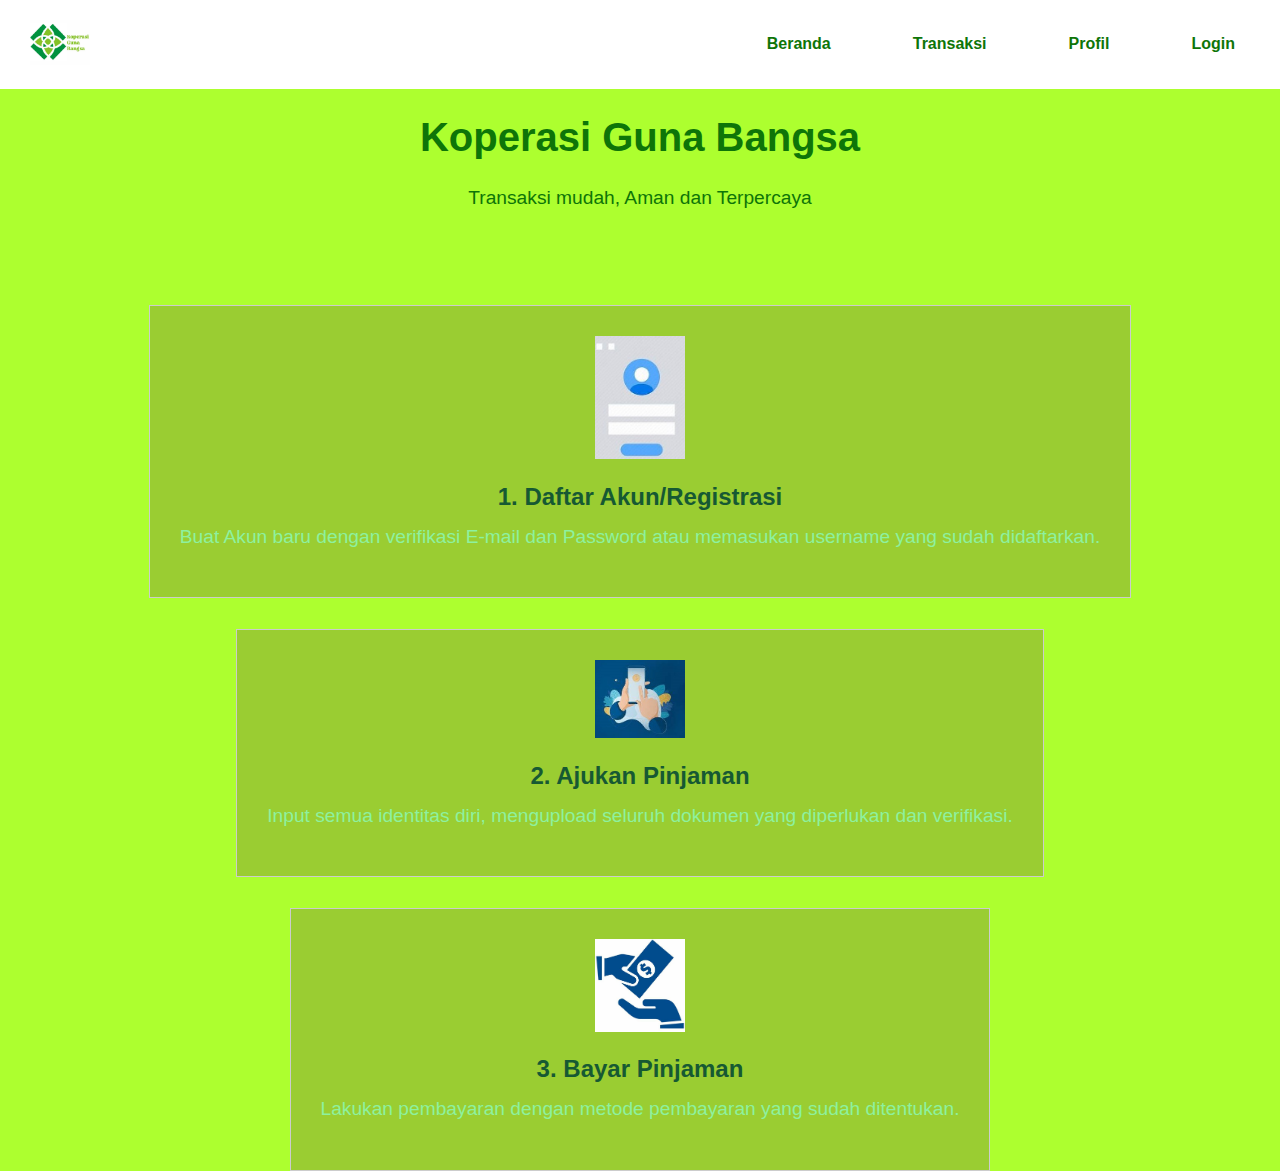
<file: index.html>
<!DOCTYPE html>
<html lang="en">
<head>
    <meta charset="UTF-8">
    <meta name="viewport" content="width=device-width, initial-scale=1.0">
    <title>Aplikasi Koperasi Simpan Pinjam</title>
    <link rel="stylesheet" href="style.css">
</head>
<body>
    <header>
        <nav>
            <div class="">
                <img src="logo.jpeg" alt="mylogo" width="120px"/>
            </div>
            <ul>
                <li><a href="index.html">Beranda</a></li>
                <li><a href="transaksi.html">Transaksi</a></li>
                <li><a href="profil.html">Profil</a></li>
                <li><a href="login.html">Login</a></li>
            </ul>
        </nav>

        <header>
            <div class="banners">
                <center><h1>Koperasi Guna Bangsa</h1></center>
            <center><p>Transaksi mudah, Aman dan Terpercaya</p></center>
            </div>


<div class="containerss">
    <div class="box box-kiri">
        <img src="akun.jpg" width="90px"/>
        <h2>1. Daftar Akun/Registrasi</h2>
        <p>Buat Akun baru dengan verifikasi E-mail dan Password 
            atau memasukan username yang sudah didaftarkan.</p>
    </div>

    <div class="box box-tengah">
        <img src="ajp.jpg" width="90px"/>
        <h2>2. Ajukan Pinjaman</h2>
        <p>Input semua identitas diri, mengupload seluruh dokumen yang diperlukan dan verifikasi.</p>
    </div>

    <div class="box box-kanan">
        <img src="byrr.jpg" width="90px"/>
        <h2>3. Bayar Pinjaman</h2>
        <p>Lakukan pembayaran dengan metode pembayaran yang sudah ditentukan.</p>
    </div>
</div>
    </header>
</file>
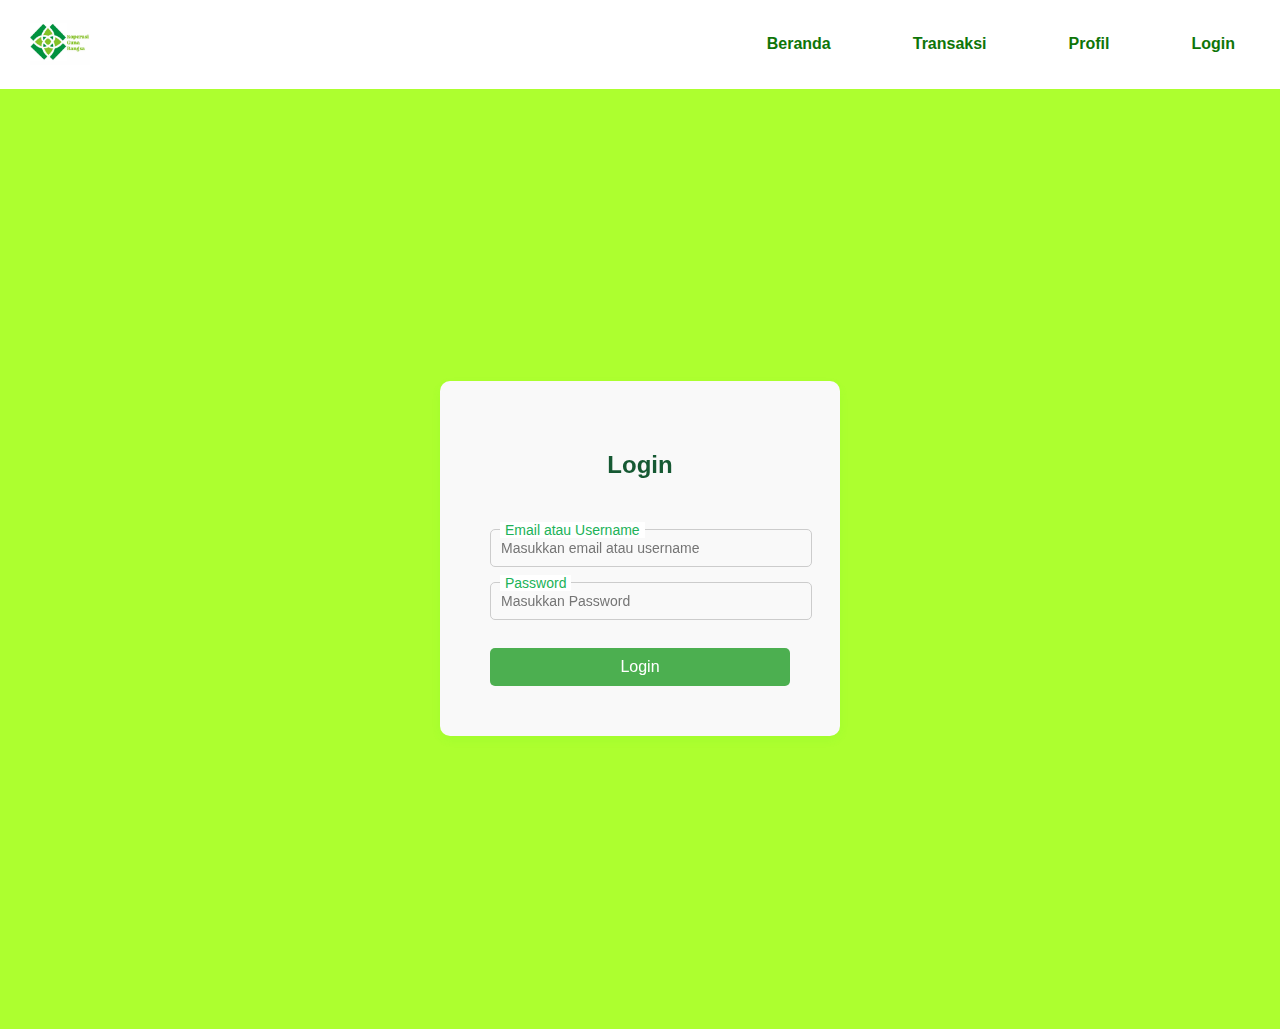
<file: login.html>
<!DOCTYPE html>
<html lang="en">
<head>
    <meta charset="UTF-8">
    <meta name="viewport" content="width=device-width, initial-scale=1.0">
    <title>Aplikasi Koperasi Simpan Pinjam</title>
    <link rel="stylesheet" href="style.css">
</head>
<body>
    <header>
        <nav>
            <div class="">
                <img src="logo.jpeg" alt="mylogo" width="120px"/>
            </div>
            <ul>
                <li><a href="index.html">Beranda</a></li>
                <li><a href="transaksi.html">Transaksi</a></li>
                <li><a href="profil.html">Profil</a></li>
                <li><a href="login.html">Login</a></li>
            </ul>
        </nav>

    <main>
        <div class="login-page">
            <div class="login-container">
              <div class="login-box">
                <h2>Login</h2>
                <form action="#" method="POST">
                  <div class="input-group">
                    <label for="email"><i class="fas fa-user"></i> Email atau Username</label>
                    <input type="text" id="email" name="email" placeholder="Masukkan email atau username" required>
                  </div>
                  <div class="input-group">
                    <label for="password"><i class="fas fa-lock"></i> Password </label>
                    <input type="password" id="password" name="password" placeholder="Masukkan Password" required>
                  </div>
    <div class="action-buttons">
                    <button type="submit" class="login-btn">Login</button>
                  </div>
              </div>
            </div>
          </div>
        </main>
</file>
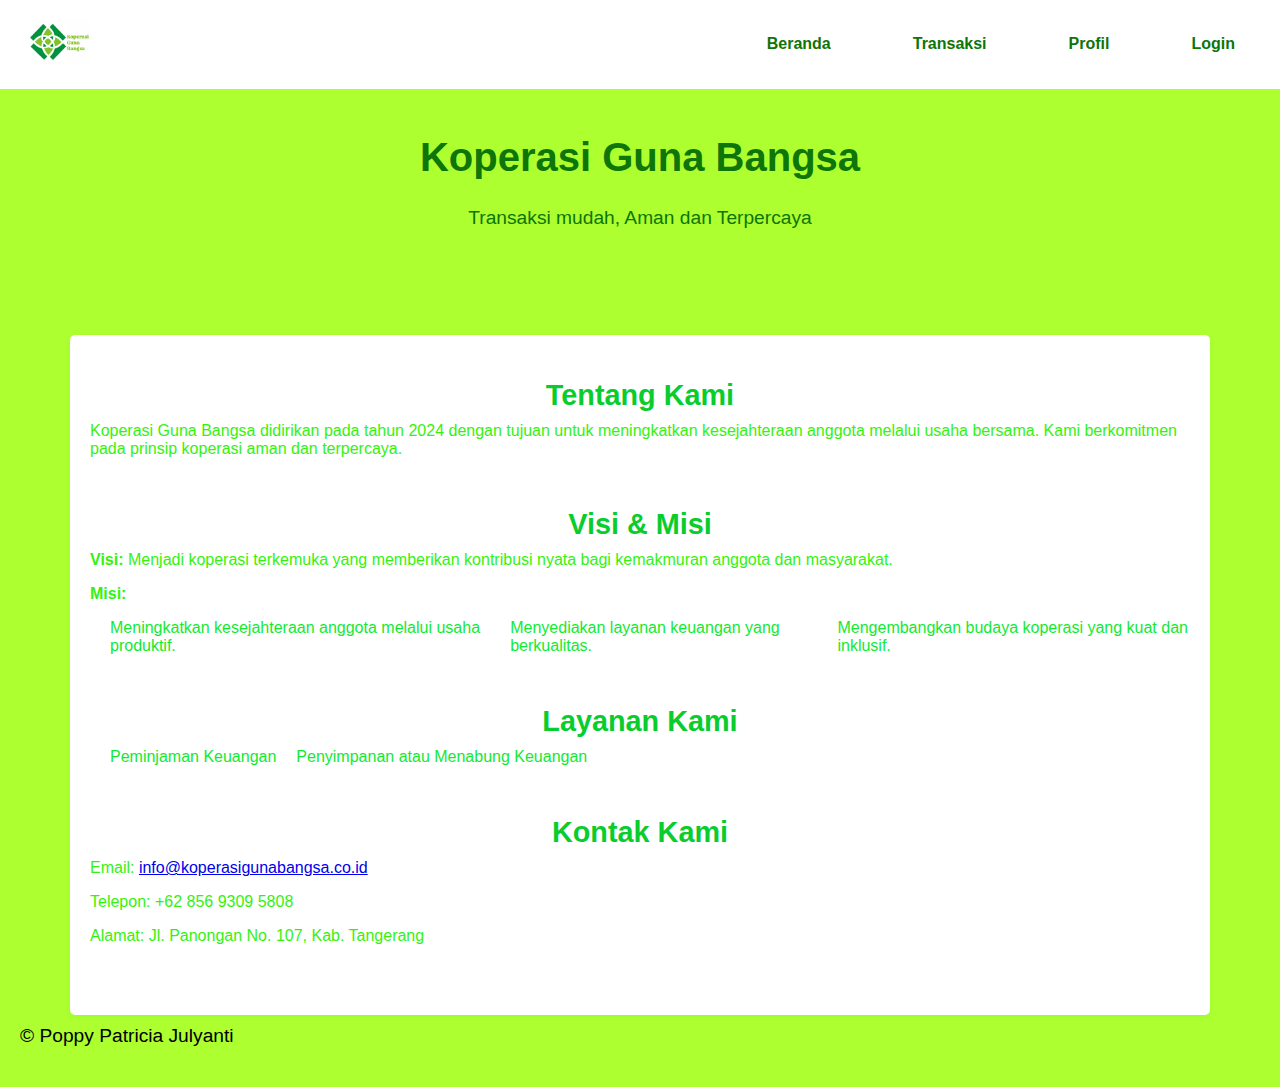
<file: profil.html>
<!DOCTYPE html>
<html lang="en">
<head>
    <meta charset="UTF-8">
    <meta name="viewport" content="width=device-width, initial-scale=1.0">
    <title>Aplikasi Koperasi Simpan Pinjam</title>
    <link rel="stylesheet" href="style.css">
</head>
<body>
    <header>
        <nav>
            <div class="">
                <img src="logo.jpeg" alt="mylogo" width="120px"/>
            </div>
            <ul>
                <li><a href="index.html">Beranda</a></li>
                <li><a href="transaksi.html">Transaksi</a></li>
                <li><a href="profil.html">Profil</a></li>
                <li><a href="login.html">Login</a></li>
            </ul>
        </nav>
    
    <main>
<body>
    <header>
        <div class="banners">
            <center><h1>Koperasi Guna Bangsa</h1></center>
        <center><p>Transaksi mudah, Aman dan Terpercaya</p></center>
        </div>
        
<main>
    </header>
            <div class="containers">
                <section id="tentang">
                    <h2>Tentang Kami</h2>
                    <p>Koperasi Guna Bangsa didirikan pada tahun 2024 dengan tujuan untuk meningkatkan kesejahteraan anggota melalui usaha bersama. Kami berkomitmen pada prinsip koperasi aman dan terpercaya.</p>
                </section>
                  
                <section id="visi-misi">
                    <h2>Visi & Misi</h2>
                    <p><strong>Visi:</strong> Menjadi koperasi terkemuka yang memberikan kontribusi nyata bagi kemakmuran anggota dan masyarakat.</p>
                    <p><strong>Misi:</strong></p>
                        <ul>
                            <li>Meningkatkan kesejahteraan anggota melalui usaha produktif.</li>
                            <li>Menyediakan layanan keuangan yang berkualitas.</li>
                            <li>Mengembangkan budaya koperasi yang kuat dan inklusif.</li>
                        </ul>
                </section>
                  
                <section id="layanan">
                    <h2>Layanan Kami</h2>
                    <ul>
                        <li>Peminjaman Keuangan</li>
                        <li>Penyimpanan atau Menabung Keuangan</li>
                    </ul>
                </section>
                  
                <section id="kontak">
                    <h2>Kontak Kami</h2>
                    <p>Email: <a href="mailto:info@koperasigunabangsa.co.id">info@koperasigunabangsa.co.id</a></p>
                    <p>Telepon: +62 856 9309 5808</p>
                    <p>Alamat: Jl. Panongan No. 107, Kab. Tangerang</p>
                    </section>
            </div>
                  
<footer>
    <p>&copy; Poppy Patricia Julyanti</p>
</footer>
</body>
</html>
</main>
</file>
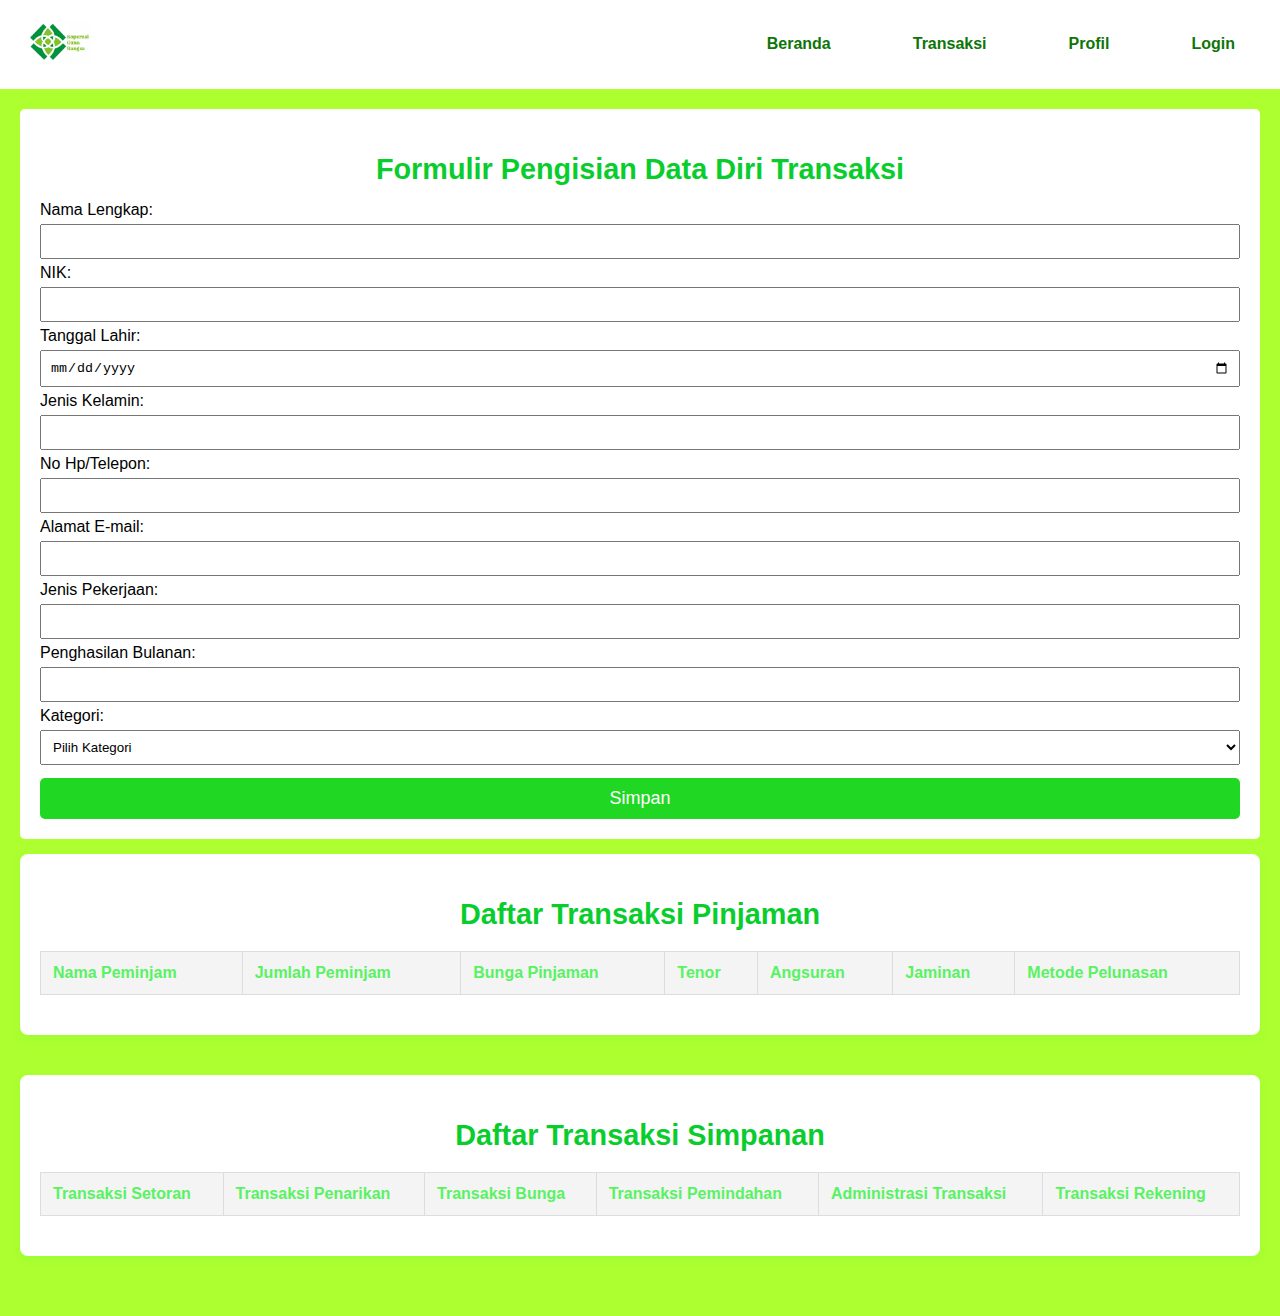
<file: transaksi.html>
<!DOCTYPE html>
<html lang="en">
<head>
    <meta charset="UTF-8">
    <meta name="viewport" content="width=device-width, initial-scale=1.0">
    <title>Aplikasi Koperasi Simpan Pinjam</title>
    <link rel="stylesheet" href="style.css">
</head>
<body>
    <header>
        <nav>
            <div class="">
                <img src="logo.jpeg" alt="mylogo" width="120px"/>
            </div>
            <ul>
                <li><a href="index.html">Beranda</a></li>
                <li><a href="transaksi.html">Transaksi</a></li>
                <li><a href="profil.html">Profil</a></li>
                <li><a href="login.html">Login</a></li>
            </ul>
        </nav>


<main>
    <section class="form-section">
        <center><h2>Formulir Pengisian Data Diri Transaksi</h2></center>
        <form id="transaction-form">
            <label for="transaction-name">Nama Lengkap:</label>
            <input type="text" id="transaction-name" name="transaction-name" required>

            <label for="transaction-no">NIK:</label>
            <input type="number" id="amount" name="amount" required>

            <label for="transaction-date">Tanggal Lahir:</label>
            <input type="date" name="text" required>

            <label for="transaction-jk">Jenis Kelamin:</label>
            <input type="text" name="text" required>

            <label for="transaction-no">No Hp/Telepon:</label>
            <input type="number" name="nilai" value="" required>

            <label for="transaction-email">Alamat E-mail:</label>
            <input type="text" name="text" value="" required>

            <label for="transaction-jp">Jenis Pekerjaan:</label>
            <input type="text" name="text" value="" required>

            <label for="transaction-pb">Penghasilan Bulanan:</label>
            <input type="text" name="nilai" value="" required>

            <label for="category">Kategori:</label>
            <select id="category" name="category" required>
                <option value="" disabled selected>Pilih Kategori</option>
                <option value="Peminjam">Peminjaman</option>
                <option value="simpanan">Simpanan</option>
            </select>

            <button type="submit">Simpan</button>
        </form>
    </section>

    <section class="table-section">
        <h2>Daftar Transaksi Pinjaman</h2>
        <table id="transaction-table">
            <thead>
                <tr>
                    <th>Nama Peminjam</th>
                    <th>Jumlah Peminjam</th>
                    <th>Bunga Pinjaman</th>
                    <th>Tenor</th>
                    <th>Angsuran</th>
                    <th>Jaminan</th>
                    <th>Metode Pelunasan</th>
                </tr>
            </thead>
            <tbody id="table-body">
                <!-- Data transaksi Peminjaman akan ditambahkan di sini -->
            </tbody>
        </table>
    </section>

    <section class="table-section">
        <h2>Daftar Transaksi Simpanan</h2>
        <table id="transaction-table">
            <thead>
                <tr>
                    <th>Transaksi Setoran</th>
                    <th>Transaksi Penarikan</th>
                    <th>Transaksi Bunga</th>
                    <th>Transaksi Pemindahan</th>
                    <th>Administrasi Transaksi</th>
                    <th>Transaksi Rekening</th>
                </tr>
            </thead>
            <tbody id="table-body">
                <!-- Data transaksi Simpanan akan ditambahkan di sini -->
            </tbody>
        </table>
    </section>
</main>
</file>
<file: style.css>
html {
    padding: 0;
    margin: 0;
    box-sizing: border-box;
}

body{
   background-color: greenyellow;
}
nav {
    background-color: white;
    display: flex;
    justify-content: space-between;
    padding: 20px 30px;
}

nav ul{
    display: flex; 
    align-items: center;
    gap: 2rem;
    list-style: none;
}

nav ul li a {
    text-decoration: none;
    font-family: 'Segoe UI', Tahoma, Geneva, Verdana, sans-serif;
    color: #0e7508;
    font-weight: 600;
}

.banner {
    height: 500px;
    text-align: center;
}

.banner h1 {
    margin-top: 10px;
    color: #0d7008;
}

.banner button {
    margin-top: 30px;
    padding: 10px;
    width: 400px;
    border-radius:30px;
}

.banner h3 {
    margin-top: 10px;
    color: #0d7008;
}
.banner button:hover {
    background-color: white;
}

.box-kiri, .box-tengah, .box-kanan {
    margin-top: 30px;
}

main {
    padding: 20px;
}
.form-section, .table-section {
    background: white;
    border-radius: 5px;
    margin-bottom: 15px;
    padding: 20px;
}

form {
    display: flex;
    flex-direction: column;
}

label {
    margin-top: 5px;
}

input, select {
    padding: 8px;
    margin-top: 5px;
}

button {
    margin-top: 13px;
    padding: 10px;
    background-color: #20d723;
    color: white;
    border: none;
    border-radius: 5px;
    cursor: pointer;
    font-size: 18px;
}

button:hover {
    background-color: rgb(32, 237, 59); 
}

table {
    width: 100%;
    border-collapse: collapse;
}

th, td {
    border: 1px solid #ddd;
    padding: 8px;
    text-align: center;
}

th {
    background-color: #5ce5ae;
    color: white;
}

tbody tr:hover {
    background-color: #f1f1f1;
}

.login-page {
    display: flex;
    justify-content: center;
    align-items: center;
    width: 100%;
    height: 100%;
}
.login-container {
    display: flex;
    justify-content: center;
    align-items: center;
    width: 100%;
}
.login-box {
    background-color: rgba(255, 255, 255, 0.9);
    padding: 40px;
    border-radius: 15px;
    width: 100%;
    max-width: 400px;
    backdrop-filter: blur(8px);
}
h2 {
    text-align: center;
    font-size: 2em;
    color: #66f184;
    margin-bottom: 20px;
    font-weight: bold;
}
.input-group {
margin-bottom: 20px;
position: relative;
width: 100%;
margin-left: auto;
margin-right: auto;
}
.input-group label {
position: absolute;
top: -12px;
left: 10px;
font-size: 0.9em;
color: rgb(32, 178, 88);
background-color: white;
backdrop-filter: blur(8px);
padding: 0 5px;
z-index: 2;
}
.input-group input {
width: 100%;
padding: 15px;
font-size: 1em;
border: 1px solid #ddd;
border-radius: 10px;
outline: none;
transition: border 0.3s ease-in-out;
background-color: #f9f9f9;
width: calc(100% - 30px);
display: block;
margin: 0 auto;
}
.input-group input:focus {
border-color: #55dc58;
box-shadow: 0 0 5px rgba(40, 235, 144, 0.5);
}
.action-buttons {
display: flex;
flex-direction: column;
align-items: center;
}
.login-btn {
background-color: #30ea68;
color: white;
padding: 15px;
font-size: 1.2em;
border: none;
border-radius: 10px;
cursor: pointer;
width: 100%;
transition: background-color 0.3s ease-in-out;
}

.login-btn:hover {
background-color: rgb(18, 222, 127);
}

@media screen and (max-width: 600px) {}
.login-box {
padding: 30px;
width: 90%;
}

h2 {
font-size: 1.5em;
}

.login-btn {
font-size: 1em;
}

header h1 {
    font-size: 2.5rem;
}

header p {
    font-size: 1.2rem;
    margin-top: 10px;
}

.containers {
    max-width: 1100px;
    margin: 0 auto;
    padding: 20px;
    background: #fff;
    border-radius: 5px;
    box-shadow: 0 2px 4px rgba(19, 202, 111, 0.1);
}

section {
    margin-bottom: 50px;
}

section h2 {
    font-size: 1.8rem;
    margin-bottom: 10px;
    color: #09cd2d;
}

section p {
    font-size: 1rem;
    color: #34f20e;
}

ul {
    list-style: disc;
    padding-left: 20px;
    color: #12ea32;
}

nav a {
    text-decoration: none;
    color: #2fe462;
    margin: 0 15px;
    font-weight: bold;
}

nav a:hover {
    color: #66f55c;
}

.banners {
    color: #0e7508;
    height: 160px;
    text-align: center;
}

 /* Container Flexbox untuk membuat kolom */
 .containerss {
    color: #8df19f;
    display: flex;
    justify-content: center; /* Mengatur jarak antar kolom */
    gap: 1px; /* Menambahkan jarak antar elemen */
    flex-wrap: wrap; /* Membungkus elemen jika ukuran layar lebih kecil */
}

/* Masing-masing box */
.box-kanan, .box-kiri, .box-tengah {
    flex: none; /* Menyebarkan kolom secara merata */
    padding: 30px;
    text-align: center;
    border: 1px solid #ccc; /* Memberikan border agar terlihat */
    background-color: yellowgreen;
}

.box-tengah:hover {
    color: #66f55c;
}
.box-kanan:hover {
    color: #66f55c;
}
.box-kiri:hover {
    color: #66f55c;
}

/* Menambahkan margin dan padding agar tampilan lebih rapi */
img {
    max-width: 50%; /* Membatasi lebar gambar agar tidak terlalu besar */
    height: 50; /* Menjaga rasio gambar */
}


/* Agar responsif pada layar kecil */
@media (max-width: 400px) {}
    .container {
        flex-direction: column; /* Mengubah layout menjadi kolom jika lebar layar kecil */
    }

/* General Table Styling */
table {
    width: 100%;
    border-collapse: collapse;
    margin: 20px 0;
}

th, td {
    padding: 12px;
    text-align: left;
    border: 1px solid #ddd;
}

th {
    background-color: #f4f4f4;
    color: #59f263;
}

tbody tr:hover {
    background-color: #f9f9f9;
}

/* Table Section Styling */
.table-section {
    margin-bottom: 40px;
    padding: 20px;
    background-color: #ffffff;
    border-radius: 8px;
    box-shadow: 0 4px 8px rgba(29, 235, 111, 0.1);
}

h2 {
    color: #165933;
    margin-bottom: 15px;
}

/* Responsive Table: Enable horizontal scrolling on smaller screens */
@media (max-width: 768px) {
    .table-section {
        padding: 15px;
    }

    /* Make the table scrollable horizontally on small screens */
    table {
        display: block;
        overflow-x: auto;
        white-space: nowrap;
    }

    th, td {
        white-space: nowrap; /* Prevent text wrapping inside cells */
        padding: 10px;
    }

    h2 {
        font-size: 20px;
    }
}

/* Mobile Specific Styling */
@media (max-width: 480px) {
    th, td {
        font-size: 14px; /* Adjust font size for smaller screens */
        padding: 8px;
    }

    h2 {
        font-size: 18px; /* Adjust heading size */
    }
}
/* Mobile and Tablet Responsive Design */
@media (max-width: 768px) {
    .login-container {
        padding: 20px;
    }

    .login-box h2 {
        font-size: 24px;
    }

    .input-group input {
        font-size: 14px;
        padding: 10px;
    }

    .login-btn {
        font-size: 16px;
        padding: 10px;
    }
}


@media (max-width: 480px) {
    .containerss {
        flex-direction: column; /* Stack the boxes vertically on small screens */
        gap: 20px; /* Increase space between stacked boxes */
    }

    .box {
        min-width: 100%; /* Boxes take full width on very small screens */
    }

    .box h2 {
        font-size: 14px; /* Smaller font size for mobile */
    }

    .box p {
        font-size: 10px; /* Smaller text for mobile */
    }
}

/* General Body Styles */
body {
    font-family: Arial, sans-serif;
    margin: 0;
    padding: 0;
}

/* Header Styles */

nav img {
    width: 120px;
}

ul {
    list-style-type: none;
    padding: 0;
    margin: 0;
    display: flex;
}

ul li {
    margin-left: 20px;
}

ul li a {
    text-decoration: none;
    color: white;
    font-size: 16px;
}

/* Main content styles */
main {
    padding: 20px;
}

/* Login form styles */
.login-page {
    display: flex;
    justify-content: center;
    align-items: center;
    height: 100vh;
}

.login-container {
    max-width: 400px;
    width: 100%;
}

.login-box {
    padding: 50px;
    border-radius: 10px;
    background-color: #f9f9f9;
    box-shadow: 0 4px 8px rgba(79, 235, 48, 0.1);
}

.login-box h2 {
    text-align: center;
    margin-bottom: 50px;
}

.input-group {
    margin-bottom: 15px;
}

.input-group label {
    display: block;
    margin-bottom: 15px;
    font-size: 14px;
}

.input-group input {
    width: 100%;
    padding: 10px;
    font-size: 14px;
    border-radius: 5px;
    border: 1px solid #ccc;
}

.action-buttons {
    text-align: center;
}

.login-btn {
    width: 100%;
    padding: 10px;
    background-color: #4CAF50;
    color: white;
    border: none;
    border-radius: 5px;
    font-size: 16px;
    cursor: pointer;
}

.login-btn:hover {
    background-color: #45a049;
}

/* Responsive Design */
@media (max-width: 768px) {
    nav {
        flex-direction: column;
        align-items: flex-start;
    }

    ul {
        flex-direction: column;
        margin-top: 10px;
    }

    ul li {
        margin-bottom: 10px;
    }

    .login-container {
        padding: 15px;
    }

    .login-box {
        padding: 20px;
    }

    .login-btn {
        font-size: 14px;
    }
}

/* Mobile View (max-width: 480px) */
@media (max-width: 480px) {
    header {
        padding: 10px 15px;
    }

    nav img {
        width: 100px;
    }

    ul li a {
        font-size: 14px;
    }

    .login-box h2 {
        font-size: 18px;
    }

    .input-group input {
        padding: 8px;
        font-size: 12px;
    }

    .login-btn {
        padding: 12px;
        font-size: 14px;
    }
}
</file>
